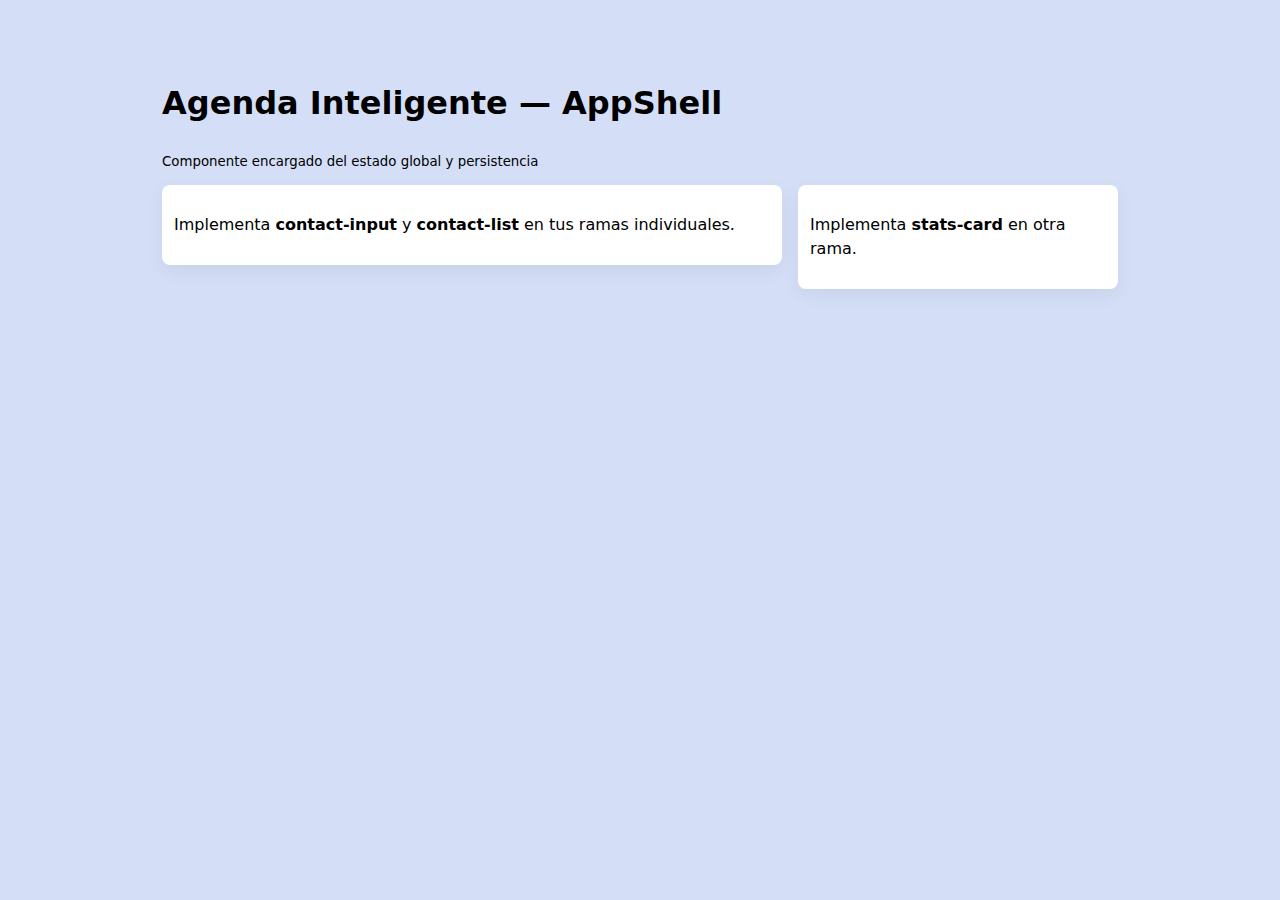
<file: src/index.html>
<!doctype html>
<html lang="es">
<head>
  <meta charset="utf-8" />
  <meta name="viewport" content="width=device-width,initial-scale=1" />
  <title>Agenda Inteligente — AppShell</title>
  <link rel="stylesheet" href="./styles/global.css">
</head>
<body>
  <app-dashboard></app-dashboard>

  <script type="module" src="./main.js"></script>
</body>
</html>
</file>
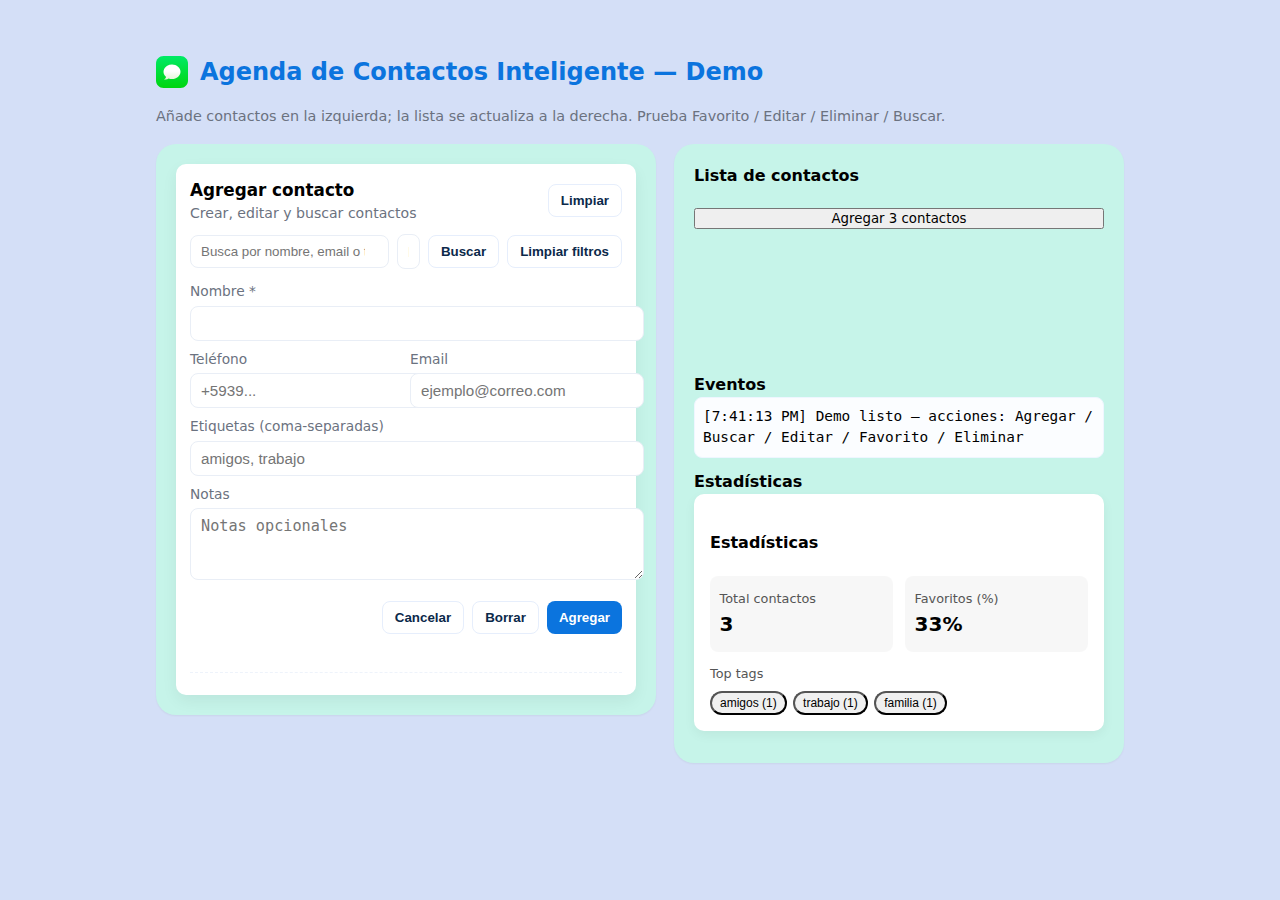
<file: src/demo_input.html>
<!doctype html>
<html lang="es">
<head>
  <meta charset="utf-8" />
  <meta name="viewport" content="width=device-width,initial-scale=1" />
  <title>Demo Agenda de Contactos Inteligente</title>
  <link rel="stylesheet" href="./styles/global.css">
  <link rel="stylesheet" href="./styles/demo_styles.css">

</head>
<body>
  <div class="app-wrapper">
    <header class="app-header">
      <img src="./assets/logo.svg" alt="Logo Agenda de Contactos" class="app-logo">
      <h2 class="app-title">Agenda de Contactos Inteligente — Demo</h2>
    </header>
  <p class="hint">Añade contactos en la izquierda; la lista se actualiza a la derecha. Prueba Favorito / Editar / Eliminar / Buscar.</p>

  <div class="wrap">
    <div class="panel">
      <!-- Formulario (Integrante 2) -->
      <contact-input></contact-input>
    </div>

    <div class="panel right">
      <div>
        <strong>Lista de contactos </strong>
      </div>
      <div id="listRoot" class="contact-list-holder"></div>

      <div>
        <strong>Eventos </strong>
        <div id="log" class="log"></div>
      </div>

      <div>
        <strong>Estadísticas </strong>
        <stats-card></stats-card>
      </div>

      <div>
        <app-modal id="deleteModal" title="Confirmar eliminación">
          <p>¿Deseas eliminar este contacto?</p>
          <button slot="actions" id="cancelBtn">Cancelar</button>
          <button slot="actions" id="confirmBtn">Eliminar</button>
        </app-modal>
      </div>
    </div>
  </div>

  </div>
  <script type="module">
    // Importa tus componentes
    import './components/contact-input.js';
    import './components/contact-item.js';
    import './components/contact-list.js';
    import './components/stats-card.js';
    import './components/app-modal.js';

    // Element references
    const input = document.querySelector('contact-input');

    // Creamos dinámicamente el contact-list y lo añadimos al panel derecho
    const list = document.createElement('contact-list');
    document.getElementById('listRoot').appendChild(list);

    // Referencia al stats-card para actualizar sus datos
    const stats = document.querySelector('stats-card');

    const logEl = document.getElementById('log');
    function log(msg){
      const now = new Date().toLocaleTimeString();
      logEl.textContent = `[${now}] ${msg}\n` + logEl.textContent;
    }

    // Estado local que simula el AppShell 
    let store = [
      // seed data para demo (automáticamente puedes borrarlos)
      { id: 's1', nombre: 'Ana Pérez', telefono: '+593984001234', email: 'ana@example.com', tags:['amigos'], favorito:false, notas:'Vecina' },
      { id: 's2', nombre: 'Carlos Ruiz', telefono: '+593984002345', email: 'carlos@example.com', tags:['trabajo'], favorito:true, notas:'Cliente' },
      { id: 's3', nombre: 'María Gómez', telefono: '+593984003456', email: 'maria@example.com', tags:['familia'], favorito:false, notas:'' }
    ];
    
    // Helper para sincronizar UI (lista + stats)
    function syncUI() {
      list.contacts = store;
      if (stats) stats.contacts = store;
    }

    // Inicializar lista y stats
    syncUI();

    // ---- Conexión entre input (Integrante2) y lista ----

    // 1) Cuando input emite contact:add -> añadimos al store y actualizamos list
    input.addEventListener('contact:add', (e) => {
      const c = Object.assign({}, e.detail.contact, { id: 'local_' + Date.now(), creado: (new Date()).toISOString().slice(0,7) });
      store.unshift(c);
      syncUI();
      log(`contact:add -> ${c.nombre} (id=${c.id})`);
    });

    // 2) Cuando input emite contact:update -> actualizamos store y list
    input.addEventListener('contact:update', (e) => {
      const updated = e.detail.contact;
      const idx = store.findIndex(x => x.id === updated.id);
      if(idx > -1){ store[idx] = updated; syncUI(); log(`contact:update -> ${updated.nombre} (id=${updated.id})`); } // Integrante 4, actualizar store
      else { log(`contact:update -> id no encontrado: ${updated.id}`); }
    });

    // 3) Cuando input emite filter:change -> aplicamos filtro en lista (padre)
    input.addEventListener('filter:change', (e) => {
      const f = Object.assign({ query:'', tags:[] }, e.detail || {});
      list.filter = f;
      log(`filter:change -> ${JSON.stringify(f)}`);
    });

    // 4) Escuchar eventos desde contact-list / contact-item
    list.addEventListener('item:toggle-fav', (e) => {
      const id = e.detail.id;
      const c = store.find(x => x.id === id);
      if(c){ c.favorito = !c.favorito; syncUI(); log(`item:toggle-fav -> id=${id} favorito=${c.favorito}`); } // Integrante 4, actualizar store
    });

    list.addEventListener('item:edit', (e) => {
      const contact = e.detail.contact;
      // pasar al input para editar
      input.editingContact = contact;
      log(`item:edit -> ${contact.nombre} (id=${contact.id})`);
    });

    // item:request-delete -> permite usar modal; aquí simplemente confirmamos y emitimos item:delete
    list.addEventListener('item:request-delete', (e) => {
      const id = e.detail.id;
      const modal = document.getElementById('deleteModal');
      modal.dataset.id = id;
      modal.open = true;
    });

    list.addEventListener('item:delete', (e) => {
      const id = e.detail.id;
      store = store.filter(x => x.id !== id);
      syncUI();
      log(`item:delete -> id=${id}`);
    });

    document.getElementById('deleteModal').addEventListener('modal:confirm', (e) => {
      const id = e.target.dataset.id;

      list.dispatchEvent(
        new CustomEvent('item:delete', {
          detail: { id },
          bubbles: true,
          composed: true
        })
      );
    });


    // 5) Soporte: si AppShell (o demo) desea mostrar un contact encontrado centralmente en el input
    // puede probar desde consola:
    // document.querySelector('contact-input').searchResult = store[0];
    // o limpia: document.querySelector('contact-input').searchResult = null;


    // 6) Ayuda rapida: añade un boton para agregar más contactos
    const seedBtn = document.createElement('button');
    seedBtn.textContent = 'Agregar 3 contactos';
    seedBtn.style.marginTop = '8px';
    seedBtn.className = 'btn ghost';
    document.getElementById('listRoot').before(seedBtn);
    seedBtn.addEventListener('click', () => {
      const add = [
        { id:'s4', nombre:'Luis Ortega', telefono:'0998004455', email:'luis@hotmail.com', tags:['gym'], favorito:false, notas:'' },
        { id:'s5', nombre:'Julia Castro', telefono:'0998005566', email:'julia@gmail.com', tags:['amigos'], favorito:false, notas:'' },
        { id:'s6', nombre:'Pedro Alvar', telefono:'0998006677', email:'pedro@gmail.com', tags:['trabajo'], favorito:false, notas:'' }
      ];
      store = add.concat(store);
      list.contacts = store;
      log('Agregar 3 contactos de prueba');
    });

    // Log inicial
    log('Demo listo — acciones: Agregar / Buscar / Editar / Favorito / Eliminar');

  </script>
</body>
</html>
</file>
<file: src/styles/demo_styles.css>
/* src/styles/demo-styles.css - Estilos específicos para la página de prueba */

/* 1. Estilos generales de la demo */
body { 
    padding: 30px; 
    max-width: 1400px; 
    margin: 0 auto; 
}

/* 2. Títulos y Párrafos */
h2 {
    margin: 0 0 12px 0; 
}
.hint {
    font-size: 0.9rem;
    color: var(--text-muted); 
    margin-bottom: 16px;
}

/* 3. Estructura de DOS COLUMNAS */
.wrap {
    display: grid; 
    grid-template-columns: 500px 1fr; 
    gap: 18px;
    align-items: start; 
}

/* 4. Estilos de los paneles*/
.panel {
    background: var(--bg-card); 
    padding: 20px;
    border-radius: var(--radius-md);
    box-shadow: var(--shadow-sm);
}

.right {
    display: flex;
    flex-direction: column;
    gap: 12px;
}

/* 5. Estilos del log de eventos */
.log {
    font-family: monospace;
    font-size: 0.9rem;
    max-height: 160px;
    overflow: auto;
    padding: 8px;
    background: #fbfdff;
    border-radius: 8px;
    border: 1px solid #eef6ff;
}
.contact-list-holder{
    min-height: 120px;
}
</file>
<file: src/styles/global.css>
/* Estilos Globales y Reset */
@import './variables.css';

*, *::before, *::after {
  box-sizing: border-box;
}
body {
    margin: 0;
    padding: 30px;
    font-family: var(--font-main);
    background-color: var(--bg-body);
    color: var(--text-main);
    line-height: 1.5;
    min-height: 100vh;

}

h1, h2, h3 {
    margin: 0;
    font-weight: 700;
    color: var(--text-main);
}

button {
    font-family: inherit;
    cursor: pointer;
}

/* Estilos para el logo y la cabecera */
.app-wrapper {
    max-width: 1000px;
    margin: 0 auto;
    padding: 0 16px;
}

.app-header {
    display: flex;
    align-items: center;
    gap: 12px;
    margin: 24px 0 16px;
}

.app-logo {
    width: 32px;
    height: 32px;
}

.app-title {
    margin: 0;
    font-size: 1.5rem;
    color: var(--accent, #0b74de);
}
</file>
